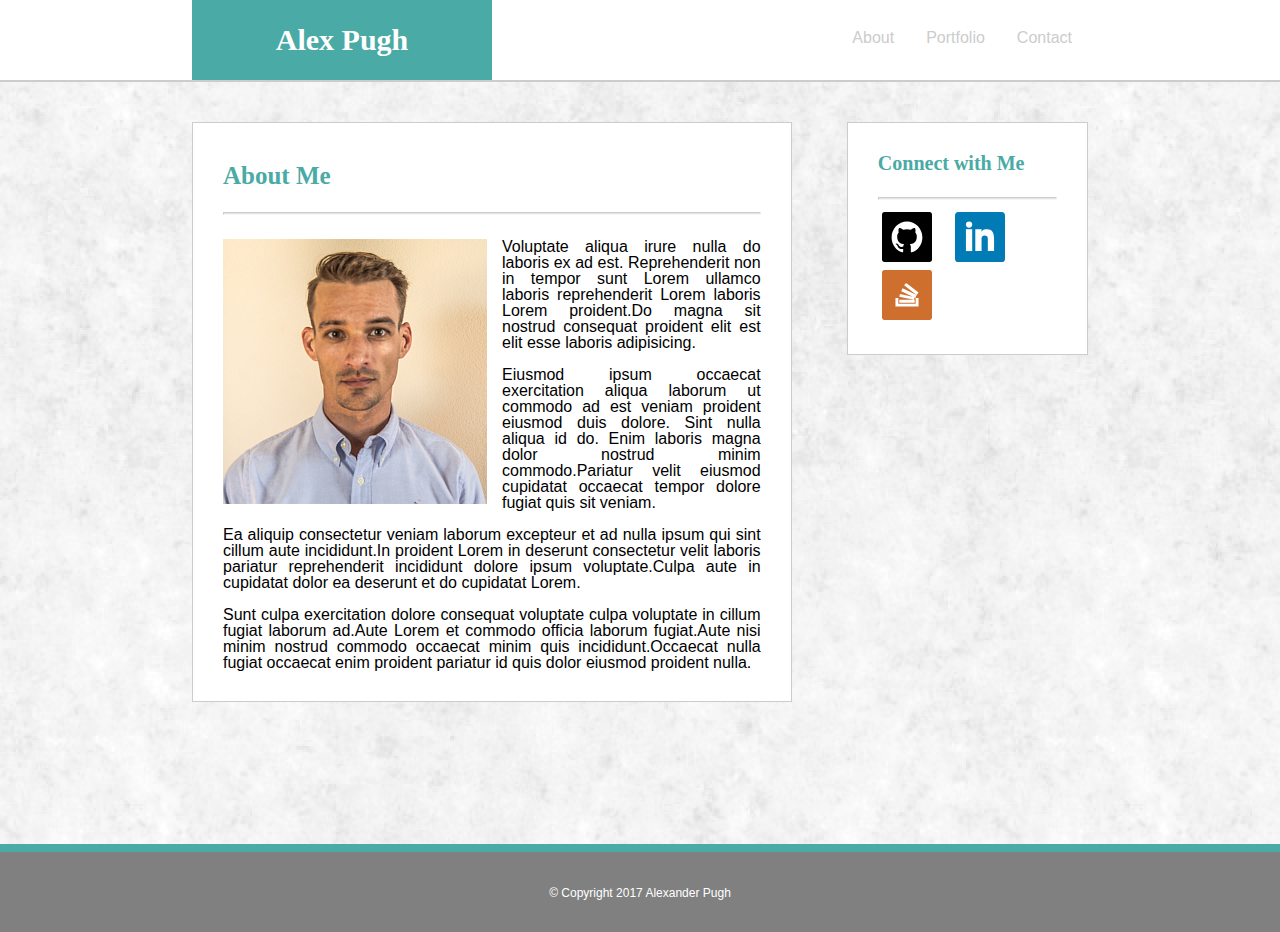
<file: index.html>
<!DOCTYPE html>
<html lang="en">

<head>
    <meta charset="UTF-8">
    <meta name="viewport" content="width=device-width, initial-scale=1.0">
    <meta http-equiv="X-UA-Compatible" content="IE=edge,chrome=1">

    <title>Responsive Portfolio</title>
    <!-- Custom CSS -->
    <link rel="stylesheet" href="assets/css/reset.css">
    <link rel="stylesheet" href="assets/css/style.css">
</head>

<body style="background: url(assets/images/bkgd.png);">

<div class="wrapper">

    <header>
        <!-- Site nav -->
        <ul>
            <div class="container">
                <li>
                    <h1>Alex Pugh</h1>
                </li>
                <li><a href="contact.html">Contact</a></li>
                <li><a href="portfolio.html">Portfolio</a></li>
                <li><a href="index.html">About</a></li>
            </div>
        </ul>
        <!-- /.ul -->
    </header>

    <div class="container body">
        <div id="main">
            <h2>About Me</h2>
            <br>
            <hr>
            <br>
            <div>
                <img src="assets/images/face.png" alt="The Money Maker">
                <p>Voluptate aliqua irure nulla do laboris ex ad est. Reprehenderit non in tempor sunt Lorem ullamco laboris
                    reprehenderit Lorem laboris Lorem proident.Do magna sit nostrud consequat proident elit est elit esse
                    laboris adipisicing.</p>
                <br>
                <p>Eiusmod ipsum occaecat exercitation aliqua laborum ut commodo ad est veniam proident eiusmod duis dolore.
                    Sint nulla aliqua id do. Enim laboris magna dolor nostrud minim commodo.Pariatur velit eiusmod cupidatat
                    occaecat tempor dolore fugiat quis sit veniam.</p>
                <br>
                <p>Ea aliquip consectetur veniam laborum excepteur et ad nulla ipsum qui sint cillum aute incididunt.In proident
                    Lorem in deserunt consectetur velit laboris pariatur reprehenderit incididunt dolore ipsum voluptate.Culpa
                    aute in cupidatat dolor ea deserunt et do cupidatat Lorem.</p>
                <br>
                <p>Sunt culpa exercitation dolore consequat voluptate culpa voluptate in cillum fugiat laborum ad.Aute Lorem
                    et commodo officia laborum fugiat.Aute nisi minim nostrud commodo occaecat minim quis incididunt.Occaecat
                    nulla fugiat occaecat enim proident pariatur id quis dolor eiusmod proident nulla.</p>
            </div>
        </div>

        <div id="connect">
            <h3>Connect with Me</h3>
            <br>
            <hr>
            <ul>
                <li><a href="https://github.com/ItsOkayItsOfficial" target="_blank"><img class="thumbnail" src="assets/images/git.svg" alt="GitHub"></a></li>
                <li><a href="https://www.linkedin.com/in/alexander-pugh/" target="_blank"><img class="thumbnail" src="assets/images/linked.svg" alt="LinkedIn"></a></li>
                <li><a href="https://stackoverflow.com/users/8277656/alex-p"><img class="thumbnail" src="assets/images/stack.svg" alt="Stack Overflow"></a></li>
            </ul>
        </div>
    </div>
    <!-- container -->

    <!-- Footer -->
    <footer>
        <a class="small"> © Copyright 2017 Alexander Pugh</a>
    </footer>
    <!-- /footer -->

</div>
</body>

</html>
</file>
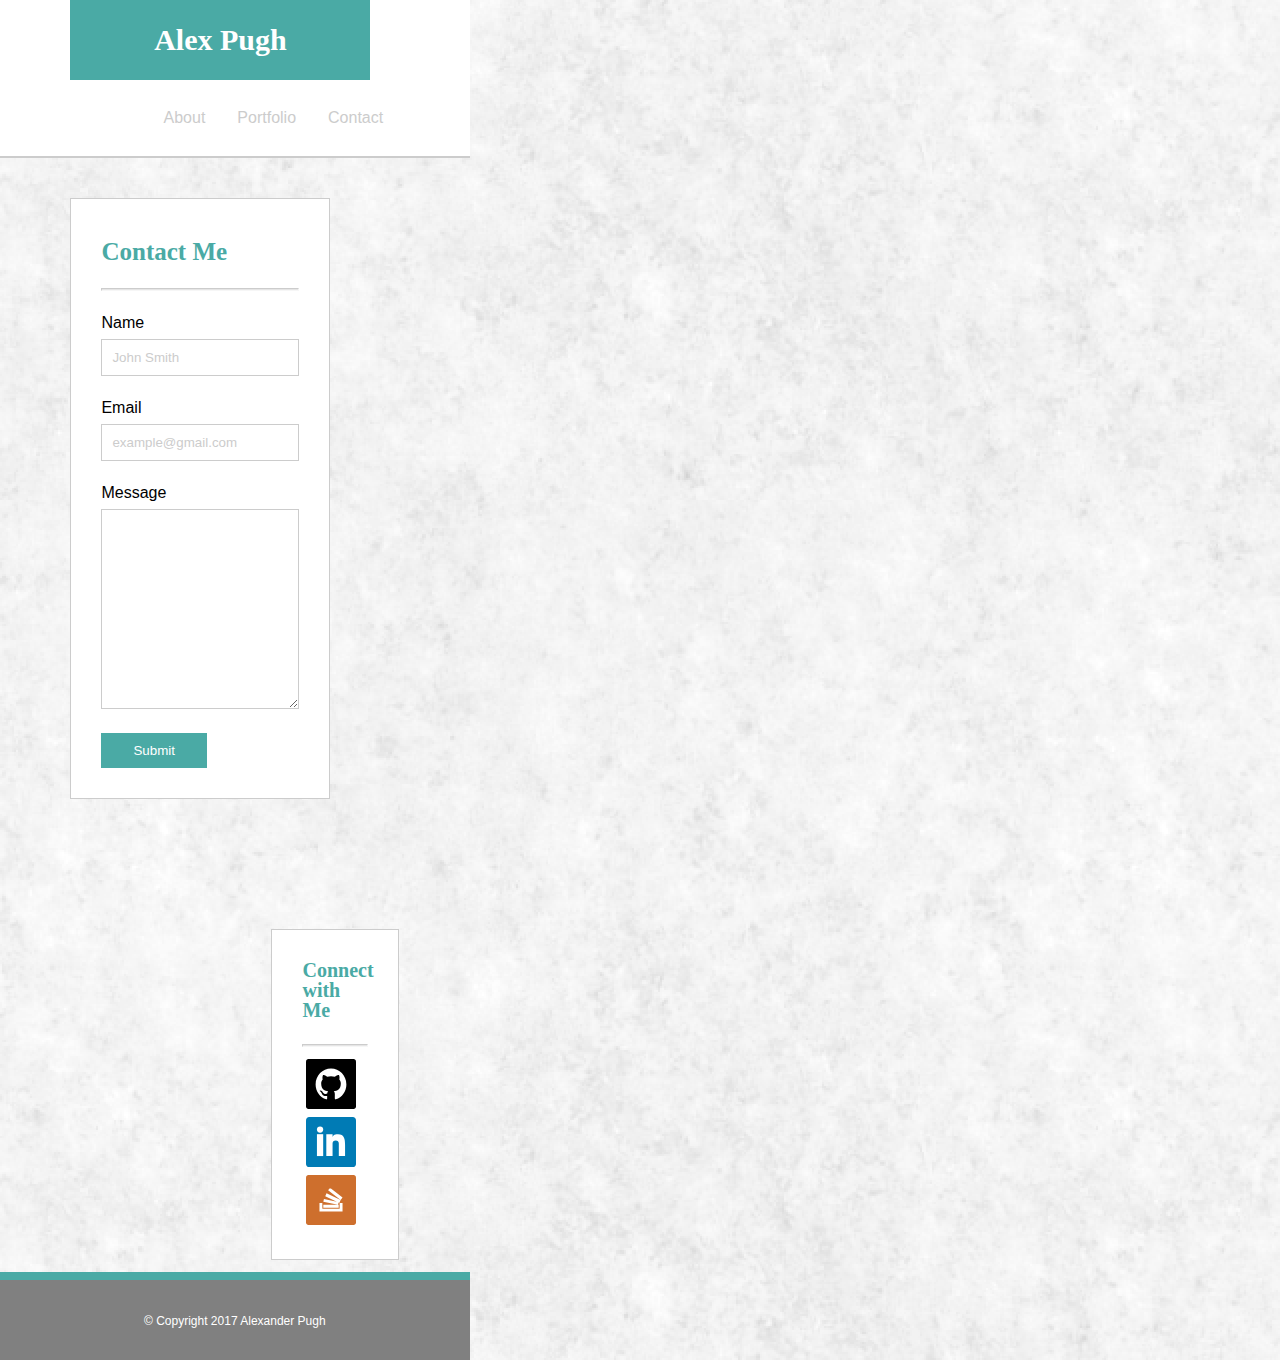
<file: contact.html>
<!DOCTYPE html>
<html lang="en">

<head>
    <meta charset="UTF-8">
    <meta name="viewport" content="width=device-width, initial-scale=1.0">
    <meta http-equiv="X-UA-Compatible" content="IE=edge,chrome=1">

    <title>Responsive Portfolio - Contact</title>
    <!-- Custom CSS -->
    <link rel="stylesheet" href="assets/css/reset.css">
    <link rel="stylesheet" href="assets/css/style.css">
</head>

<body style="background: url(assets/images/bkgd.png);">

<div class="wrapper">

    <header>
        <!-- Site nav -->
        <ul>
            <div class="container">
                <li>
                    <h1>Alex Pugh</h1>
                </li>
                <li><a href="contact.html">Contact</a></li>
                <li><a href="portfolio.html">Portfolio</a></li>
                <li><a href="index.html">About</a></li>
            </div>
        </ul>
        <!-- /.ul -->
    </header>

    <div class="container body">
        <div id="main">
            <h2>Contact Me</h2>
            <br>
            <hr>
            <br>
                <p>Name</p>
                <input type="text" placeholder="John Smith">
            <br>
            <br>
                <p>Email</p>
                <input type="text" placeholder="example@gmail.com">
            <br>
            <br>
                <p>Message</p>
                <textarea type="message"></textarea>
            <br>
            <br>
            <input type="button" value="Submit">
        </div>

        <div id="connect">
            <h3>Connect with Me</h3>
            <br>
            <hr>
            <ul>
                <li><a href="https://github.com/ItsOkayItsOfficial" target="_blank"><img class="thumbnail" src="assets/images/git.svg" alt="GitHub"></a></li>
                <li><a href="https://www.linkedin.com/in/alexander-pugh/" target="_blank"><img class="thumbnail" src="assets/images/linked.svg" alt="LinkedIn"></a></li>
                <li><a href="https://stackoverflow.com/users/8277656/alex-p"><img class="thumbnail" src="assets/images/stack.svg" alt="Stack Overflow"></a></li>
            </ul>
        </div>
    </div>
    <!-- container -->

    <!-- Footer -->
    <footer>
        <a class="small"> © Copyright 2017 Alexander Pugh</a>
    </footer>
    <!-- /footer -->

</div>
</body>

</html>
</file>
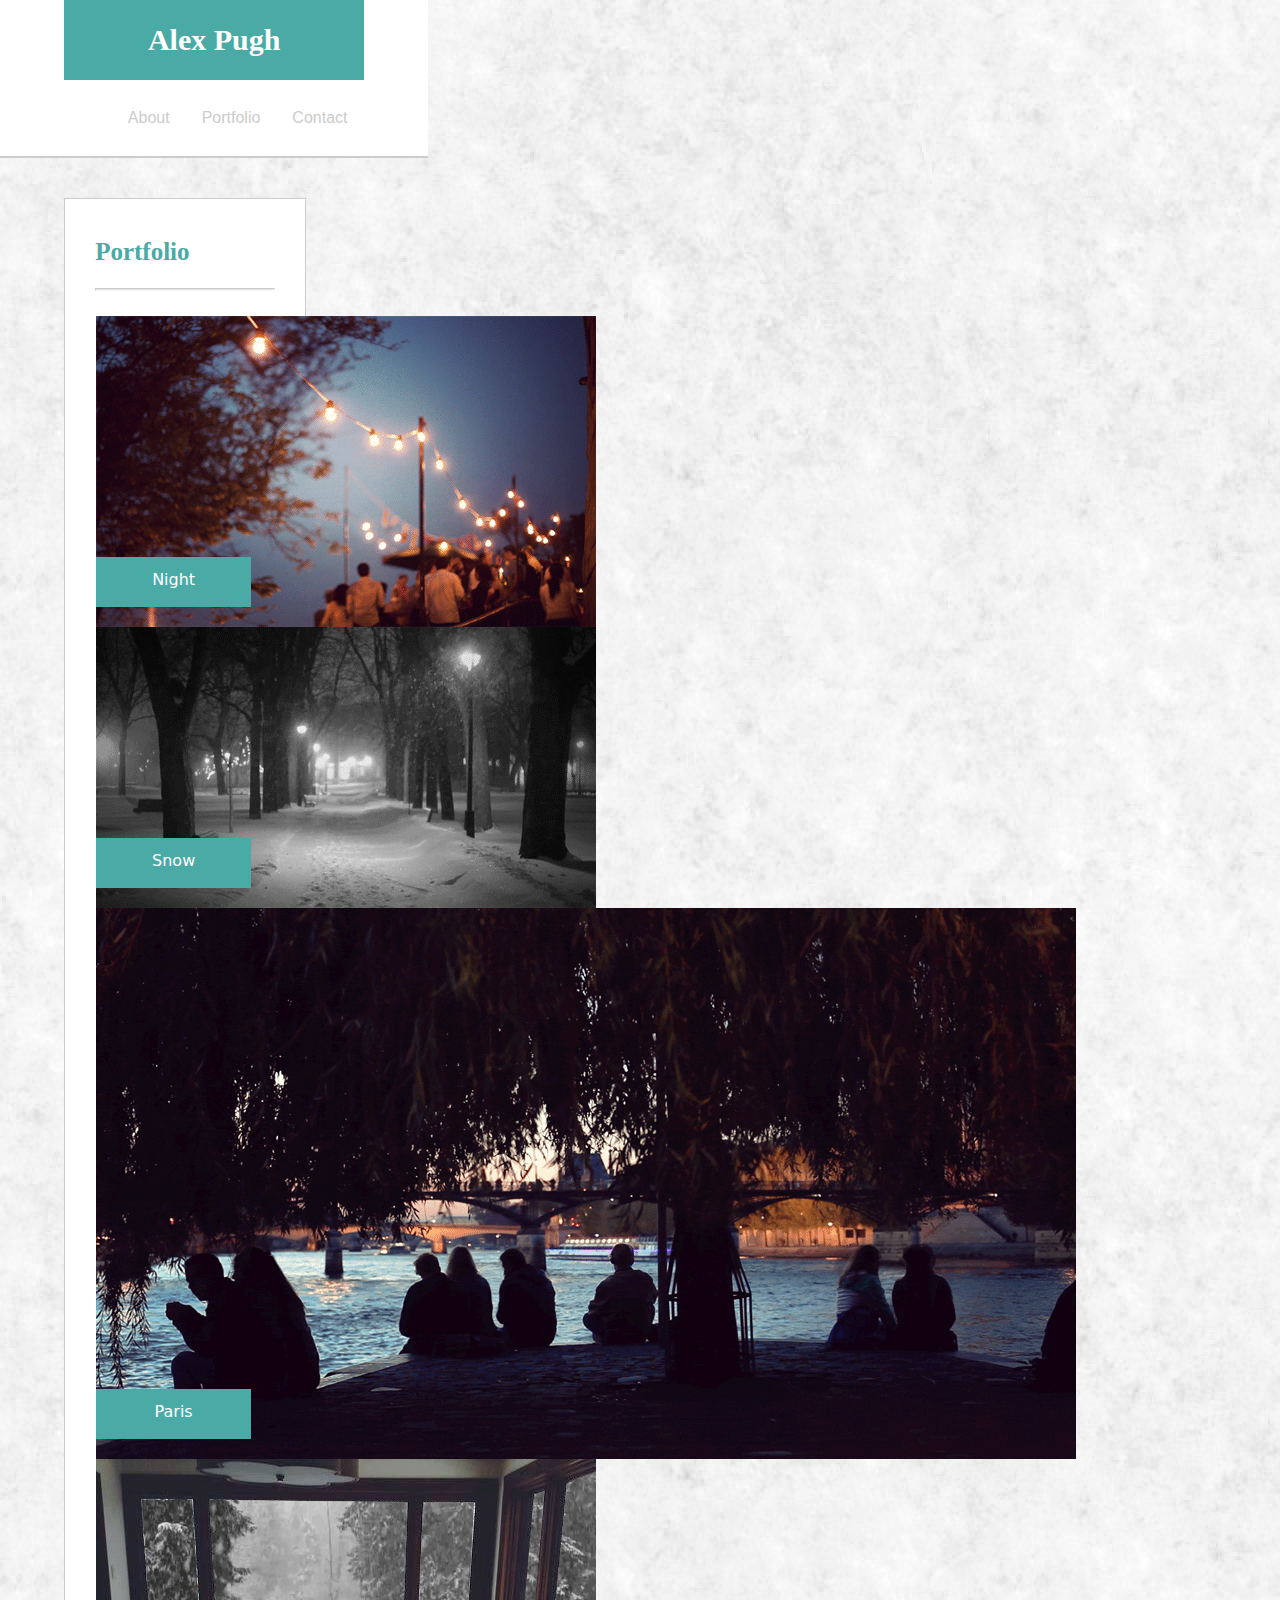
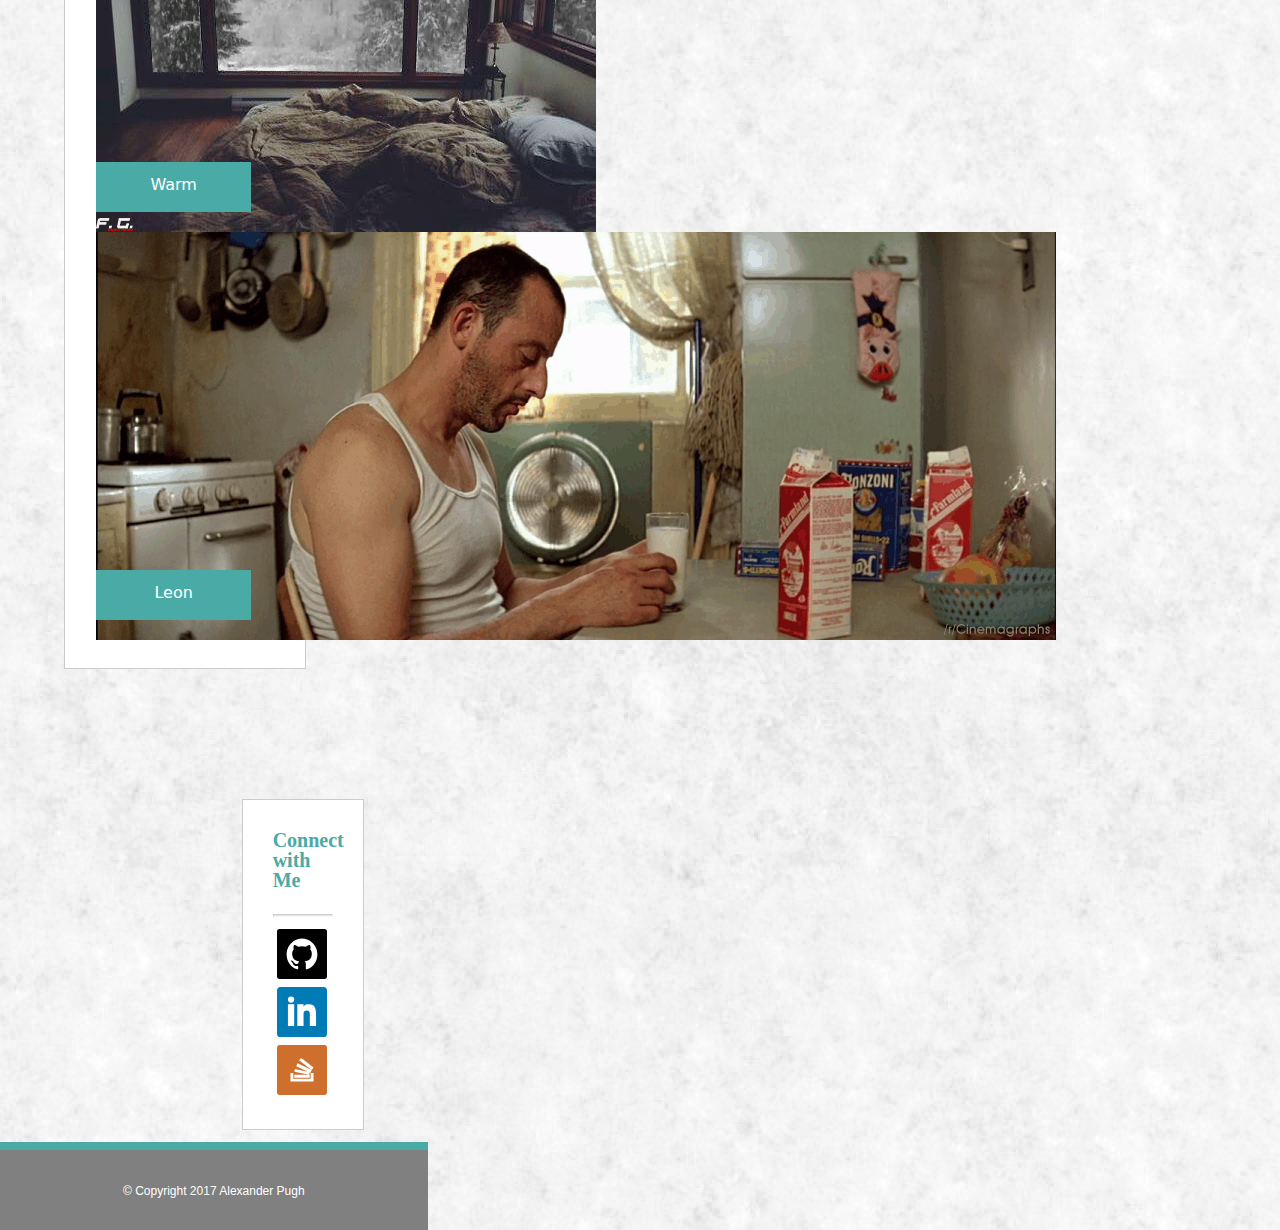
<file: portfolio.html>
<!DOCTYPE html>
<html lang="en">

<head>
    <meta charset="UTF-8">
    <meta name="viewport" content="width=device-width, initial-scale=1.0">
    <meta http-equiv="X-UA-Compatible" content="IE=edge,chrome=1">

    <title>Basic Portfolio - Portfolio</title>
    <!-- Custom CSS -->
    <link rel="stylesheet" href="assets/css/reset.css">
    <link rel="stylesheet" href="assets/css/style.css">
</head>

<body style="background: url(assets/images/bkgd.png);">

<div class="wrapper">
    <header>
        <!-- Site nav -->
        <ul>
            <div class="container">
                <li>
                    <h1>Alex Pugh</h1>
                </li>
                <li><a href="contact.html">Contact</a></li>
                <li><a href="portfolio.html">Portfolio</a></li>
                <li><a href="index.html">About</a></li>
            </div>
        </ul>
        <!-- /.ul -->
    </header>

    <div class="container body">
        <div id="main">
            <h2>Portfolio</h2>
            <br>
            <hr>
            <br>
            <div class="portfolio">
                <figure>
                    <img src="assets/images/p1.gif">
                    <figcaption>Night</figcaption>
                </figure>

                <figure>
                    <img src="assets/images/p2.gif" alt="Snow">
                <figcaption>Snow</figcaption> 
                </figure>

                <figure>
                    <img src="assets/images/p3.gif" alt="">
                    <figcaption>Paris</figcaption> 
                </figure>

                <figure>
                    <img src="assets/images/p4.gif" alt="">
                    <figcaption>Warm</figcaption> 
                </figure>

                <figure>
                    <img src="assets/images/p5.gif" alt="">
                    <figcaption>Leon</figcaption> 
                </figure>
            </div>
            <!-- /.portfolio -->
        </div>
        <!-- /#main -->

    <div id="connect">
        <h3>Connect with Me</h3>
        <br>
        <hr>
        <ul>
            <li><a href="https://github.com/ItsOkayItsOfficial" target="_blank"><img class="thumbnail" src="assets/images/git.svg" alt="GitHub"></a></li>
            <li><a href="https://www.linkedin.com/in/alexander-pugh/" target="_blank"><img class="thumbnail" src="assets/images/linked.svg" alt="LinkedIn"></a></li>
            <li><a href="https://stackoverflow.com/users/8277656/alex-p"><img class="thumbnail" src="assets/images/stack.svg" alt="Stack Overflow"></a></li>
        </ul>
    </div>
    <!-- /#connect -->
    </div>
    <!-- /.container -->

    <!-- Footer -->
    <footer>
        <a class="small"> © Copyright 2017 Alexander Pugh</a>
    </footer>
    <!-- /footer -->
</div>
</body>

</html>
</file>
<file: assets/css/style.css>
/*
* Author: Alex P
* Project Name: Responsive Portfolio
* Version: 1.0
* Date: 07-25-2017
*/


/*=============================================
Base Styles & Fonts
=============================================*/

html,
body {
    font-family: Arial, Helvetica, sans-serif;
    width: 100%;
    min-height: 100%;
    position: absolute;
}

.wrapper {
    min-height: 100%;
    padding: 0 0 100px;
    position: relative;
}

hr {
    opacity: .5;
    height: 1px;
    background-color: #ccc;
}

div {
    display: inline-block;
}

h1,
h2,
h3 {
    font-family: Georgia, 'Times New Roman', Times, serif;
    font-weight: bold;
}

h1 {
    font-size: 30px;
}

h2 {
    font-size: 25px;
    color: #4aaaa5;
}

p {
    text-align: justify;
}

h3 {
    font-size: 20px;
    color: #4aaaa5;
}

header {
    border-bottom: 2px solid #ccc;
}

footer {
    background-color: grey;
    border-top: 8px solid #4aaaa5;
    position: absolute;
    left: 0;
    bottom: 0;
    right: 0;
    height: 10px;
    text-align: center;
    color: white;
    padding: 35px 16px;
    text-decoration: none;
    font-size: 12px;
}

figure {
    width: 155px;
    height: 75px;
    padding: 6px;
    display: static;
}

figcaption {
    background-color: #4aaaa5;
    width: 100%;
    height: 35px;
    float: left;
    text-align: center;
    padding-top: 15px;
    color: white;
    margin-top: -70px;
    font-family: 'Open Sans', sans;
}

ul {
    list-style-type: none;
    margin: 0;
    padding: 0;
    overflow: hidden;
    display: block;
    background-color: white;
}

li a {
    float: left;
    padding: 4px;
}

header li a {
    float: right;
    color: #ccc;
    text-align: center;
    padding: 30px 16px;
    text-decoration: none;
}

li h1 {
    text-align: center;
    background-color: #4aaaa5;
    float: left;
    width: 250px;
    color: #fff;
    padding: 25px;
    text-decoration: none;
}

input[type=text] {
    width: 100%;
    padding: 10px 10px;
    margin: 8px 0;
    display: inline-block;
    border: 1px solid #ccc;
    box-sizing: border-box;
}

input[type=button] {
    background-color: #4aaaa5;
    border: none;
    color: white;
    padding: 10px 32px;
    text-decoration: none;
}

textarea[type=message] {
    width: 100%;
    height: 200px;
    padding: 10px 10px;
    margin: 8px 0 5px;
    display: inline-block;
    border: 1px solid #ccc;
    box-sizing: border-box;
}

::-webkit-input-placeholder {
    /* WebKit, Blink, Edge */
    color: #ccc;
}

:-moz-placeholder {
    /* Mozilla Firefox 4 to 18 */
    color: #ccc;
    opacity: 1;
}

::-moz-placeholder {
    /* Mozilla Firefox 19+ */
    color: #ccc;
    opacity: 1;
}

:-ms-input-placeholder {
    /* Internet Explorer 10-11 */
    color: #ccc;
}

::-ms-input-placeholder {
    /* Microsoft Edge */
    color: #ccc;
}


/*=============================================
Classes
=============================================*/

.container {
    margin-right: 15%;
    margin-left: 15%;
    display: block;
}

.container.body {
    padding-top: 40px;
}

.thumbnail {
    width: 50px;
    height: 50px;
}

.portfolio {
    margin: -5px;
}


/*=============================================
IDs
=============================================*/

#main {
    width: 60%;
    background-color: white;
    border: 1px solid #ccc;
    padding: 40px 30px 30px 30px;
    margin-bottom: 130px;
}

img {
    padding-right: 15px;
    float: left;
}

#connect {
    float: right;
    width: 20%;
    background-color: white;
    border: 1px solid #ccc;
    padding: 30px 30px;
}


/*=============================================
Media
=============================================*/

@media (max-width: 980px) {
    #main {
        width: 50%;
        background-color: white;
        border: 1px solid #ccc;
        padding: 40px 30px 30px 30px;
        margin-bottom: 130px;
    }
    img {
        display: block;
        margin: auto;
        padding-bottom: 10px;
        width: 100%;
    }
    #connect {
        text-align: center;
        width: 30%;
        background-color: white;
        border: 1px solid #ccc;
        padding: 30px 30px;
    }
    li a {
        float: right;
        padding: 0;
    }
    .portfolio {
        padding-right: 15px;
    }
    figure {
        width: 100%;
        height: 150px;
    }
}

@media (max-width: 768px) {

    .container {
        margin-right: 11%;
        margin-left: 3%;
    }

    #main {
        width: 100%;
        padding: 40px 30px 0px 30px;
        margin-bottom: 20px;
    }

    img {
        padding-right: 15px;
        float: left;
        width: 50%;
    }

    #connect {
        float: none;
        width: 100%;
        margin: 20px 0;
        text-align: left;
    }

    li a {
        float: left;
        padding: 0;
    }

    .portfolio {
        padding: 0px;
        overflow: hidden;
    }

    figure {
        width: 40%;
        height: 60px;
        margin: 5px;
        display: inline-block;
        position: relative;
    }

    figure img {
            float: left;
            padding-bottom: 10px;
            width: 100%;
    }

    figcaption {
        background-color: #4aaaa5;
        width: 50%;
        height: 35px;
        text-align: center;
        padding-top: 15px;
        color: white;
        margin-top: -70px;
        font-family: 'Open Sans', sans;
    }

    
}

@media (max-width: 640px) {
    header {
        display: inline-block;
    }

    header ul {
        width: 100%;
    }
}
</file>
